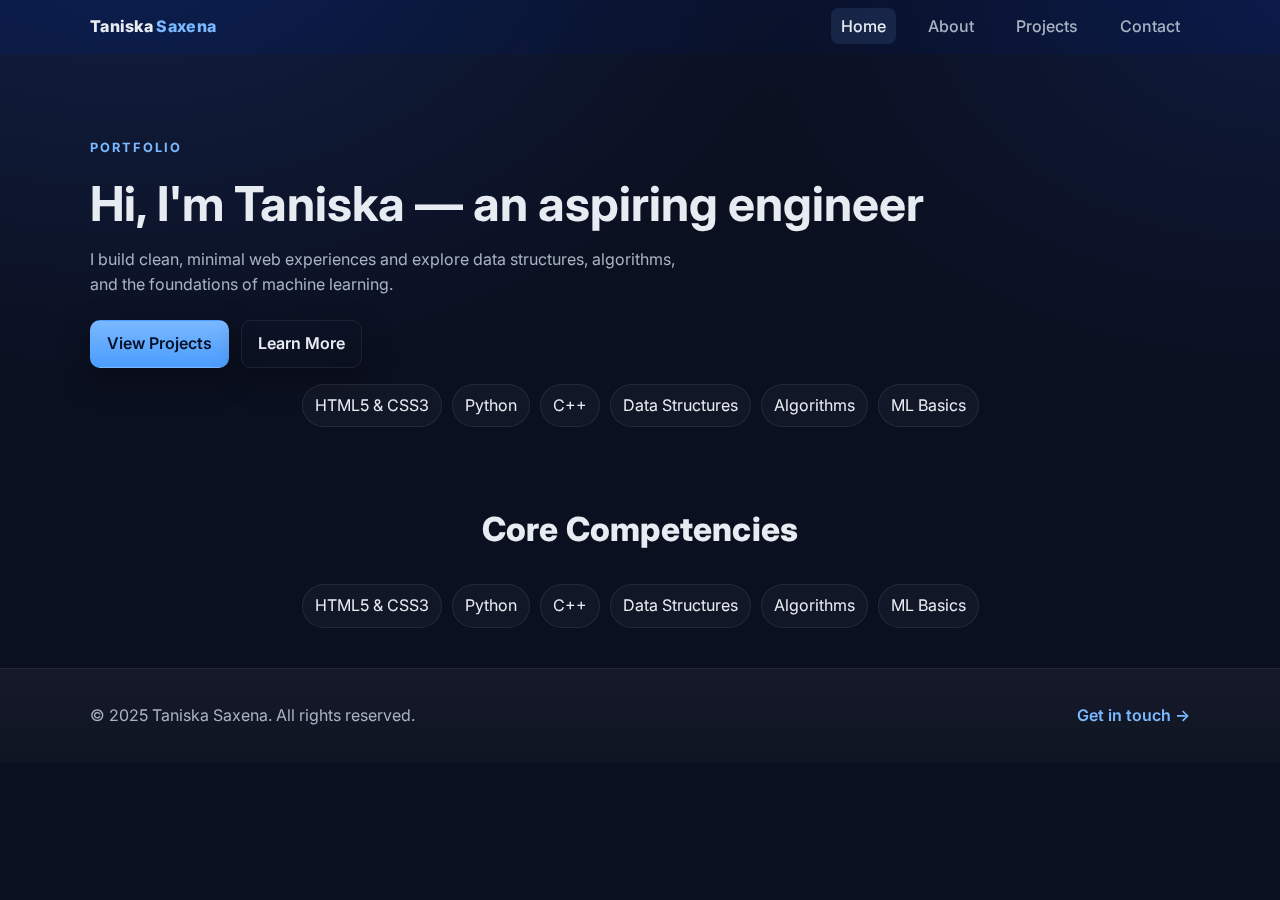
<file: index.html>
<!DOCTYPE html>
<html lang="en">
<head>
  <meta charset="UTF-8" />
  <meta name="viewport" content="width=device-width, initial-scale=1.0" />
  <title>Taniska Saxena | Portfolio</title>
  <link rel="preconnect" href="https://fonts.gstatic.com" crossorigin>
  <link href="https://fonts.googleapis.com/css2?family=Inter:wght@400;500;600;800&display=swap" rel="stylesheet">
  <link rel="stylesheet" href="style.css" />
</head>
<body>
  <header class="site-header">
    <nav class="navbar container">
      <a href="index.html" class="logo">Taniska <span>Saxena</span></a>
      <ul class="nav-links">
        <li><a href="index.html" class="active">Home</a></li>
        <li><a href="about.html">About</a></li>
        <li><a href="project.html">Projects</a></li>
        <li><a href="contact.html">Contact</a></li>
      </ul>
    </nav>
  </header>

  <main>
    <section class="hero container">
      <div class="hero-grid">
        <div class="hero-content">
          <p class="eyebrow">Portfolio</p>
          <h1 class="headline">Hi, I'm <span class="accent">Taniska</span> — an aspiring engineer</h1>
          <p class="subhead">
            I build clean, minimal web experiences and explore data structures, algorithms,
            and the foundations of machine learning.
          </p>
          <div class="cta-row">
            <a class="btn primary" href="project.html">View Projects</a>
            <a class="btn ghost" href="about.html">Learn More</a>
          </div>
          <ul class="pill-list hero-pills">
            <li>HTML5 &amp; CSS3</li>
            <li>Python</li>
            <li>C++</li>
            <li>Data Structures</li>
            <li>Algorithms</li>
            <li>ML Basics</li>
          </ul>
        </div>

        <figure class="hero-media" aria-label="Portfolio preview image placeholder">
          <div class="media-inner">
            <div class="media-badge"></div>
          </div>
        </figure>
      </div>
    </section>

    <section class="highlights container">
      <h2 class="section-title">Core Competencies</h2>
      <ul class="pill-list">
        <li>HTML5 &amp; CSS3</li>
        <li>Python</li>
        <li>C++</li>
        <li>Data Structures</li>
        <li>Algorithms</li>
        <li>ML Basics</li>
      </ul>
    </section>
  </main>

  <footer class="site-footer">
    <div class="container footer-content">
      <p>© 2025 Taniska Saxena. All rights reserved.</p>
      <a href="contact.html" class="footer-cta">Get in touch →</a>
    </div>
  </footer>
</body>
</html>
</file>
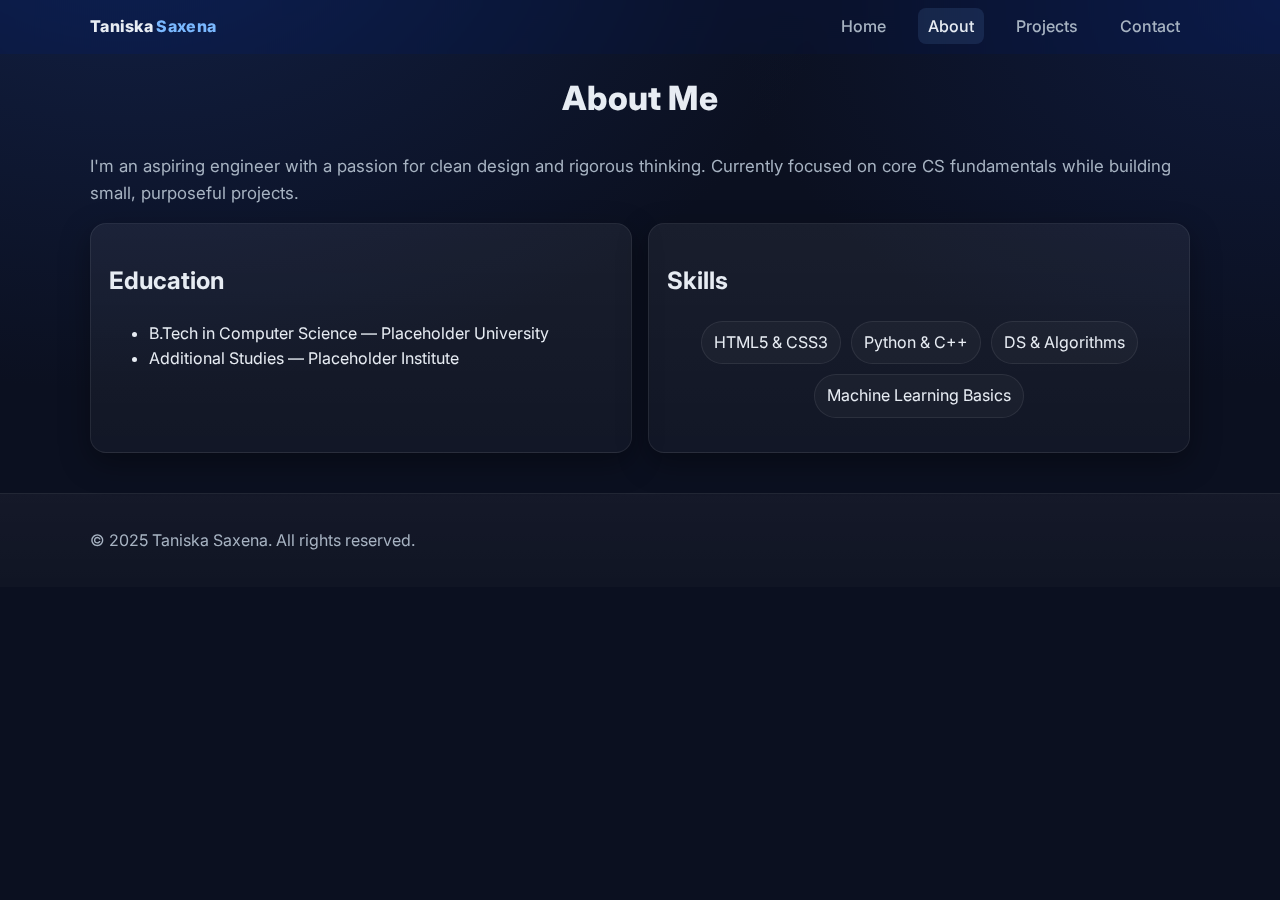
<file: about.html>
<!DOCTYPE html>
<html lang="en">
<head>
  <meta charset="UTF-8" />
  <meta name="viewport" content="width=device-width, initial-scale=1.0" />
  <title>About | Taniska Saxena</title>
  <link rel="preconnect" href="https://fonts.gstatic.com" crossorigin>
  <link href="https://fonts.googleapis.com/css2?family=Inter:wght@400;500;600;800&display=swap" rel="stylesheet">
  <link rel="stylesheet" href="style.css" />
</head>
<body>
  <header class="site-header">
    <nav class="navbar container">
      <a href="index.html" class="logo">Taniska <span>Saxena</span></a>
      <ul class="nav-links">
        <li><a href="index.html">Home</a></li>
        <li><a class="active" href="about.html">About</a></li>
        <li><a href="project.html">Projects</a></li>
        <li><a href="contact.html">Contact</a></li>
      </ul>
    </nav>
  </header>

  <main class="container">
    <section class="about">
      <h1 class="section-title">About Me</h1>
      <p class="lead">
        I'm an aspiring engineer with a passion for clean design and rigorous thinking.
        Currently focused on core CS fundamentals while building small, purposeful projects.
      </p>

      <div class="card-grid two">
        <article class="card">
          <h2>Education</h2>
          <ul class="list">
            <li>B.Tech in Computer Science — Placeholder University</li>
            <li>Additional Studies — Placeholder Institute</li>
          </ul>
        </article>

        <article class="card">
          <h2>Skills</h2>
          <ul class="pill-list">
            <li>HTML5 &amp; CSS3</li>
            <li>Python &amp; C++</li>
            <li>DS &amp; Algorithms</li>
            <li>Machine Learning Basics</li>
          </ul>
        </article>
      </div>
    </section>
  </main>

  <footer class="site-footer">
    <div class="container footer-content">
      <p>© 2025 Taniska Saxena. All rights reserved.</p>
    </div>
  </footer>
</body>
</html>
</file>
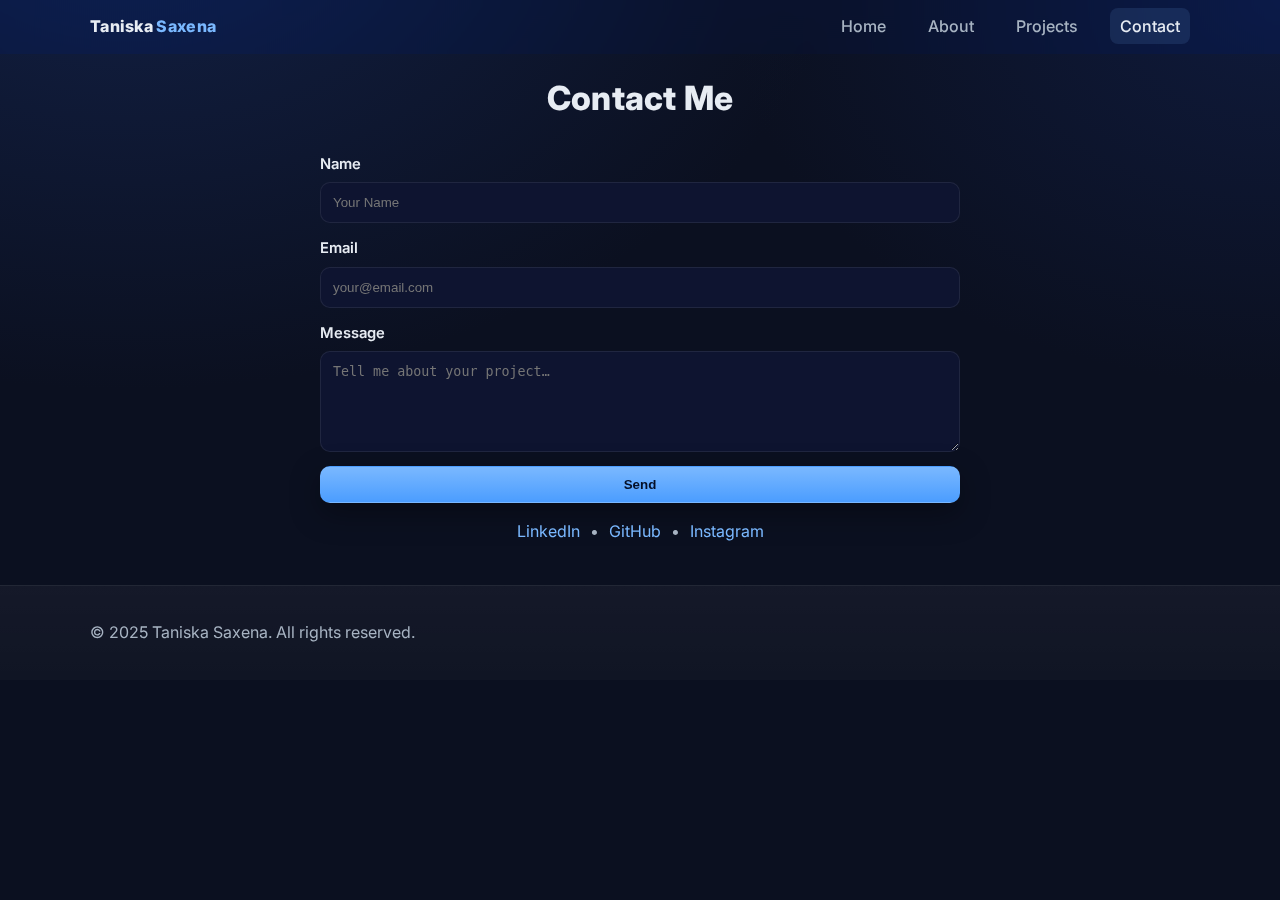
<file: contact.html>
<!DOCTYPE html>
<html lang="en">
<head>
  <meta charset="UTF-8" />
  <meta name="viewport" content="width=device-width, initial-scale=1.0" />
  <title>Contact | Taniska Saxena</title>
  <link rel="preconnect" href="https://fonts.gstatic.com" crossorigin>
  <link href="https://fonts.googleapis.com/css2?family=Inter:wght@400;500;600;800&display=swap" rel="stylesheet">
  <link rel="stylesheet" href="style.css" />
</head>
<body>
  <header class="site-header">
    <nav class="navbar container">
      <a href="index.html" class="logo">Taniska <span>Saxena</span></a>
      <ul class="nav-links">
        <li><a href="index.html">Home</a></li>
        <li><a href="about.html">About</a></li>
        <li><a href="project.html">Projects</a></li>
        <li><a class="active" href="contact.html">Contact</a></li>
      </ul>
    </nav>
  </header>

  <main class="container">
    <section class="contact">
      <h1 class="section-title">Contact Me</h1>
      <form class="contact-form" onsubmit="return false;">
        <div class="field">
          <label for="name">Name</label>
          <input type="text" id="name" placeholder="Your Name" required />
        </div>

        <div class="field">
          <label for="email">Email</label>
          <input type="email" id="email" placeholder="your@email.com" required />
        </div>

        <div class="field">
          <label for="message">Message</label>
          <textarea id="message" rows="5" placeholder="Tell me about your project…"></textarea>
        </div>

        <button type="submit" class="btn primary">Send</button>
      </form>

      <div class="social-links">
        <a href="#" target="_blank" rel="noopener">LinkedIn</a>
        <span>•</span>
        <a href="#" target="_blank" rel="noopener">GitHub</a>
        <span>•</span>
        <a href="#" target="_blank" rel="noopener">Instagram</a>
      </div>
    </section>
  </main>

  <footer class="site-footer">
    <div class="container footer-content">
      <p>© 2025 Taniska Saxena. All rights reserved.</p>
    </div>
  </footer>
</body>
</html>
</file>
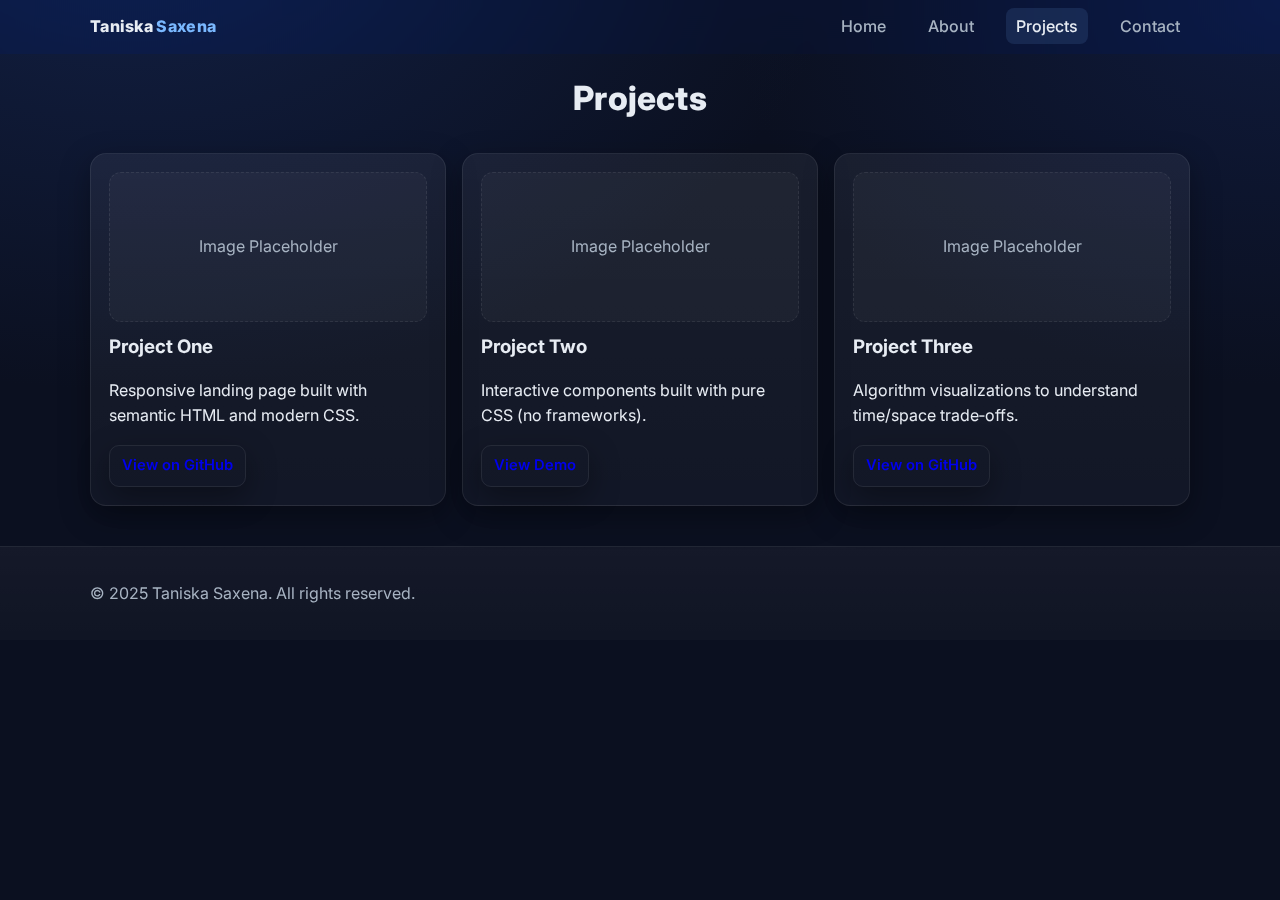
<file: project.html>
<!DOCTYPE html>
<html lang="en">
<head>
  <meta charset="UTF-8" />
  <meta name="viewport" content="width=device-width, initial-scale=1.0" />
  <title>Projects | Taniska Saxena</title>
  <link rel="preconnect" href="https://fonts.gstatic.com" crossorigin>
  <link href="https://fonts.googleapis.com/css2?family=Inter:wght@400;500;600;800&display=swap" rel="stylesheet">
  <link rel="stylesheet" href="style.css" />
</head>
<body>
  <header class="site-header">
    <nav class="navbar container">
      <a href="index.html" class="logo">Taniska <span>Saxena</span></a>
      <ul class="nav-links">
        <li><a href="index.html">Home</a></li>
        <li><a href="about.html">About</a></li>
        <li><a class="active" href="project.html">Projects</a></li>
        <li><a href="contact.html">Contact</a></li>
      </ul>
    </nav>
  </header>

  <main class="container">
    <section class="projects">
      <h1 class="section-title">Projects</h1>

      <div class="card-grid three">
        <article class="card project-card">
          <div class="project-media">Image Placeholder</div>
          <h3>Project One</h3>
          <p>Responsive landing page built with semantic HTML and modern CSS.</p>
          <a class="btn small" href="#" target="_blank" rel="noopener">View on GitHub</a>
        </article>

        <article class="card project-card">
          <div class="project-media">Image Placeholder</div>
          <h3>Project Two</h3>
          <p>Interactive components built with pure CSS (no frameworks).</p>
          <a class="btn small" href="#" target="_blank" rel="noopener">View Demo</a>
        </article>

        <article class="card project-card">
          <div class="project-media">Image Placeholder</div>
          <h3>Project Three</h3>
          <p>Algorithm visualizations to understand time/space trade‑offs.</p>
          <a class="btn small" href="#" target="_blank" rel="noopener">View on GitHub</a>
        </article>
      </div>
    </section>
  </main>

  <footer class="site-footer">
    <div class="container footer-content">
      <p>© 2025 Taniska Saxena. All rights reserved.</p>
    </div>
  </footer>
</body>
</html>
</file>
<file: style.css>
/* =========================
   Design Tokens
========================= */
:root{
  --bg:#0b1020;
  --card:#111733;
  --muted:#a7b3c2;
  --text:#e7ecf3;
  --accent:#7ab8ff;
  --accent-strong:#4b9dff;
  --border:rgba(255,255,255,0.08);
  --shadow:0 10px 30px rgba(0,0,0,0.35);
}

/* =========================
   Base
========================= */
*{box-sizing:border-box}
html,body{height:100%}
body{
  margin:0;
  font-family:'Inter', system-ui, -apple-system, Segoe UI, Roboto, Arial, sans-serif;
  background: radial-gradient(1200px 800px at 10% -10%, #122045 0%, rgba(17,23,51,0) 60%),
              radial-gradient(1000px 700px at 100% 0%, #0f1a3b 0%, rgba(17,23,51,0) 55%),
              var(--bg);
  color:var(--text);
  line-height:1.6;
}

/* Layout helpers */
.container{width:min(1100px, 92vw); margin-inline:auto;}

.section-title{
  font-size:clamp(24px, 2.6vw, 34px);
  font-weight:800;
  letter-spacing:.2px;
  text-align:center;
  margin:18px 0 28px;
}

.lead{font-size:1.05rem; color:var(--muted)}

/* =========================
   Header & Nav
========================= */
.site-header{position:sticky; top:0; z-index:10; backdrop-filter:saturate(140%) blur(6px);}
.navbar{
  display:flex; align-items:center; justify-content:space-between;
  padding:14px 0;
}
.logo{
  font-weight:800; letter-spacing:.3px; text-decoration:none; color:var(--text);
}
.logo span{color:var(--accent)}
.nav-links{list-style:none; display:flex; gap:22px; margin:0; padding:0;}
.nav-links a{
  color:var(--muted); text-decoration:none; font-weight:500;
  padding:8px 10px; border-radius:8px; transition:all .2s ease;
}
.nav-links a:hover{color:var(--text); background:rgba(255,255,255,0.06)}
.nav-links a.active{color:var(--text); background:rgba(122,184,255,0.12);}

/* =========================
   Hero
========================= */
.hero{padding:72px 0 42px;}
.eyebrow{text-transform:uppercase; letter-spacing:2px; font-weight:700; font-size:.8rem; color:var(--accent)}
.headline{
  font-size:clamp(28px, 4.5vw, 48px); line-height:1.15; margin:.35em 0 .2em;
}
.subhead{color:var(--muted); max-width:60ch;}

/* CTA buttons */
.cta-row{display:flex; gap:12px; margin-top:22px;}
.btn{
  display:inline-block; border-radius:10px; padding:10px 16px; font-weight:600;
  text-decoration:none; border:1px solid var(--border); box-shadow:var(--shadow);
}
.btn.primary{background:linear-gradient(180deg, var(--accent), var(--accent-strong)); color:#051028; border-color:transparent;}
.btn.ghost{background:transparent; color:var(--text);}
.btn.small{padding:8px 12px; font-size:.92rem;}

/* Pills */
.pill-list{display:flex; flex-wrap:wrap; gap:10px; justify-content:center; padding:0; list-style:none}
.pill-list li{border:1px solid var(--border); background:rgba(255,255,255,0.03); padding:8px 12px; border-radius:999px;}

/* =========================
   Cards & Grids
========================= */
.card{background:linear-gradient(180deg, rgba(255,255,255,0.06), rgba(255,255,255,0.03)); border:1px solid var(--border); border-radius:16px; padding:18px; box-shadow:var(--shadow)}
.card-grid{display:grid; gap:16px; margin-top:12px;}
.card-grid.two{grid-template-columns:repeat(2, minmax(0,1fr));}
.card-grid.three{grid-template-columns:repeat(3, minmax(0,1fr));}
@media (max-width:900px){ .card-grid.three{grid-template-columns:repeat(2, minmax(0,1fr));} }
@media (max-width:640px){
  .nav-links{gap:10px}
  .card-grid.two, .card-grid.three{grid-template-columns:1fr;}
}

/* Project cards */
.project-card h3{margin:.2em 0 .3em}
.project-media{
  display:grid; place-items:center; height:150px; border-radius:12px;
  border:1px dashed var(--border); color:var(--muted); margin-bottom:10px;
  background:rgba(255,255,255,0.03);
}

/* =========================
   Contact
========================= */
.contact-form{display:grid; gap:14px; max-width:640px; margin-inline:auto;}
.field{display:grid; gap:6px;}
label{font-weight:600; font-size:.92rem;}
input, textarea{
  width:100%; padding:12px 12px; border-radius:10px; background:#0e1430; color:var(--text);
  border:1px solid var(--border); outline:none;
}
input:focus, textarea:focus{border-color:var(--accent); box-shadow:0 0 0 4px rgba(122,184,255,.15)}
.social-links{margin-top:16px; display:flex; gap:10px; justify-content:center; color:var(--muted)}
.social-links a{color:var(--accent); text-decoration:none;}
.social-links a:hover{text-decoration:underline;}

/* =========================
   Footer
========================= */
.site-footer{border-top:1px solid var(--border); margin-top:40px; background:linear-gradient(180deg, rgba(255,255,255,0.04), rgba(255,255,255,0.02));}
.footer-content{display:flex; align-items:center; justify-content:space-between; padding:18px 0; color:var(--muted)}
.footer-cta{text-decoration:none; color:var(--accent); font-weight:600}
.footer-cta:hover{text-decoration:underline}
</file>
